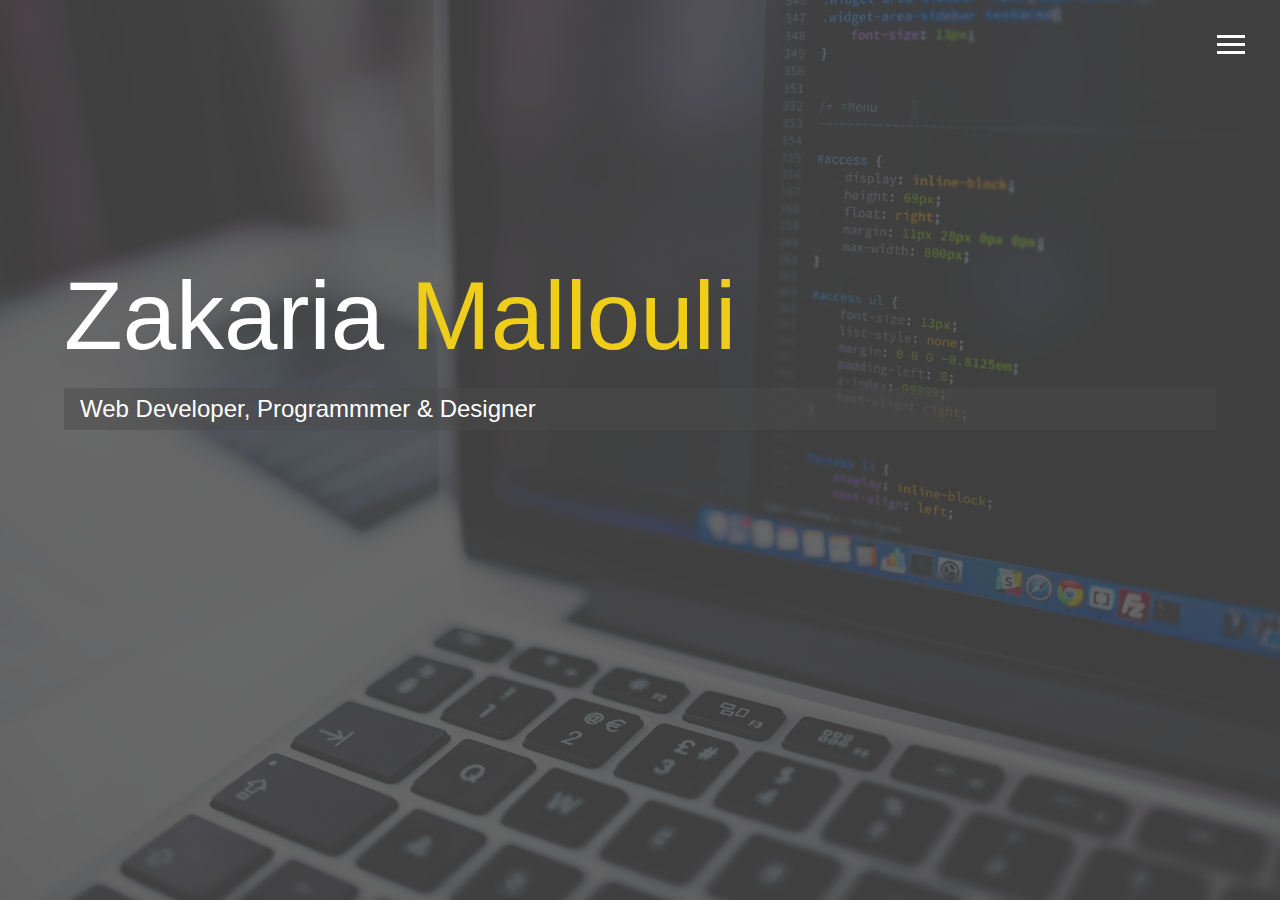
<file: index.html>
<!DOCTYPE html>
<html lang="en">
<head>
    <meta charset="UTF-8">
    <meta name="viewport" content="width=device-width, initial-scale=1.0">
    <title>Welcome to my portfolio</title>
    <link rel="stylesheet" href="css/main.css">
    <link rel="stylesheet" href="https://use.fontawesome.com/releases/v5.2.0/css/all.css" integrity="sha384-hWVjflwFxL6sNzntih27bfxkr27PmbbK/iSvJ+a4+0owXq79v+lsFkW54bOGbiDQ"
    crossorigin="anonymous">
</head>
<body id="bg-img">

    <header>

        <div class="menu-btn">
            <div class="btn-line"></div>
            <div class="btn-line"></div>
            <div class="btn-line"></div>
        </div>

        <nav class="menu">
            <div class="menu-branding">
                <div class="portrait"></div>
            </div>
            <ul class="menu-nav">
                <li class="nav-item current">
                    <a href="/" class="nav-link">Home</a>
                </li>
                <li class="nav-item">
                    <a href="about.html" class="nav-link">About me</a>
                </li>
                <li class="nav-item">
                    <a href="work.html" class="nav-link">My work</a>
                </li>
                <li class="nav-item">
                    <a href="contact.html" class="nav-link">How to Reach me</a>
                </li>
            </ul>
        </nav>
    </header>
    <main id="home">
        <h1 class="lg-heading">
            Zakaria <span class="text-secondary">Mallouli</span>
        </h1>
        <h2 class="sm-heading">
            Web Developer, Programmmer & Designer 
        </h2>
        <div class="icons">
            <a href="#!">
                <i class="fab fa-twitter fa-2x"></i>
            </a>
            <a href="#!">
                <i class="fab fa-facebook fa-2x"></i>
            </a>
            <a href="#!">
                <i class="fab fa-linkedin fa-2x"></i>
            </a>
            <a href="#!">
                <i class="fab fa-github fa-2x"></i>
            </a>
            <a href="#!">
                <i class="fab fa-instagram fa-2x"></i>
            </a>
        </div>

    </main>


    <script src="js/main.js"></script>
</body>
</html>
</file>
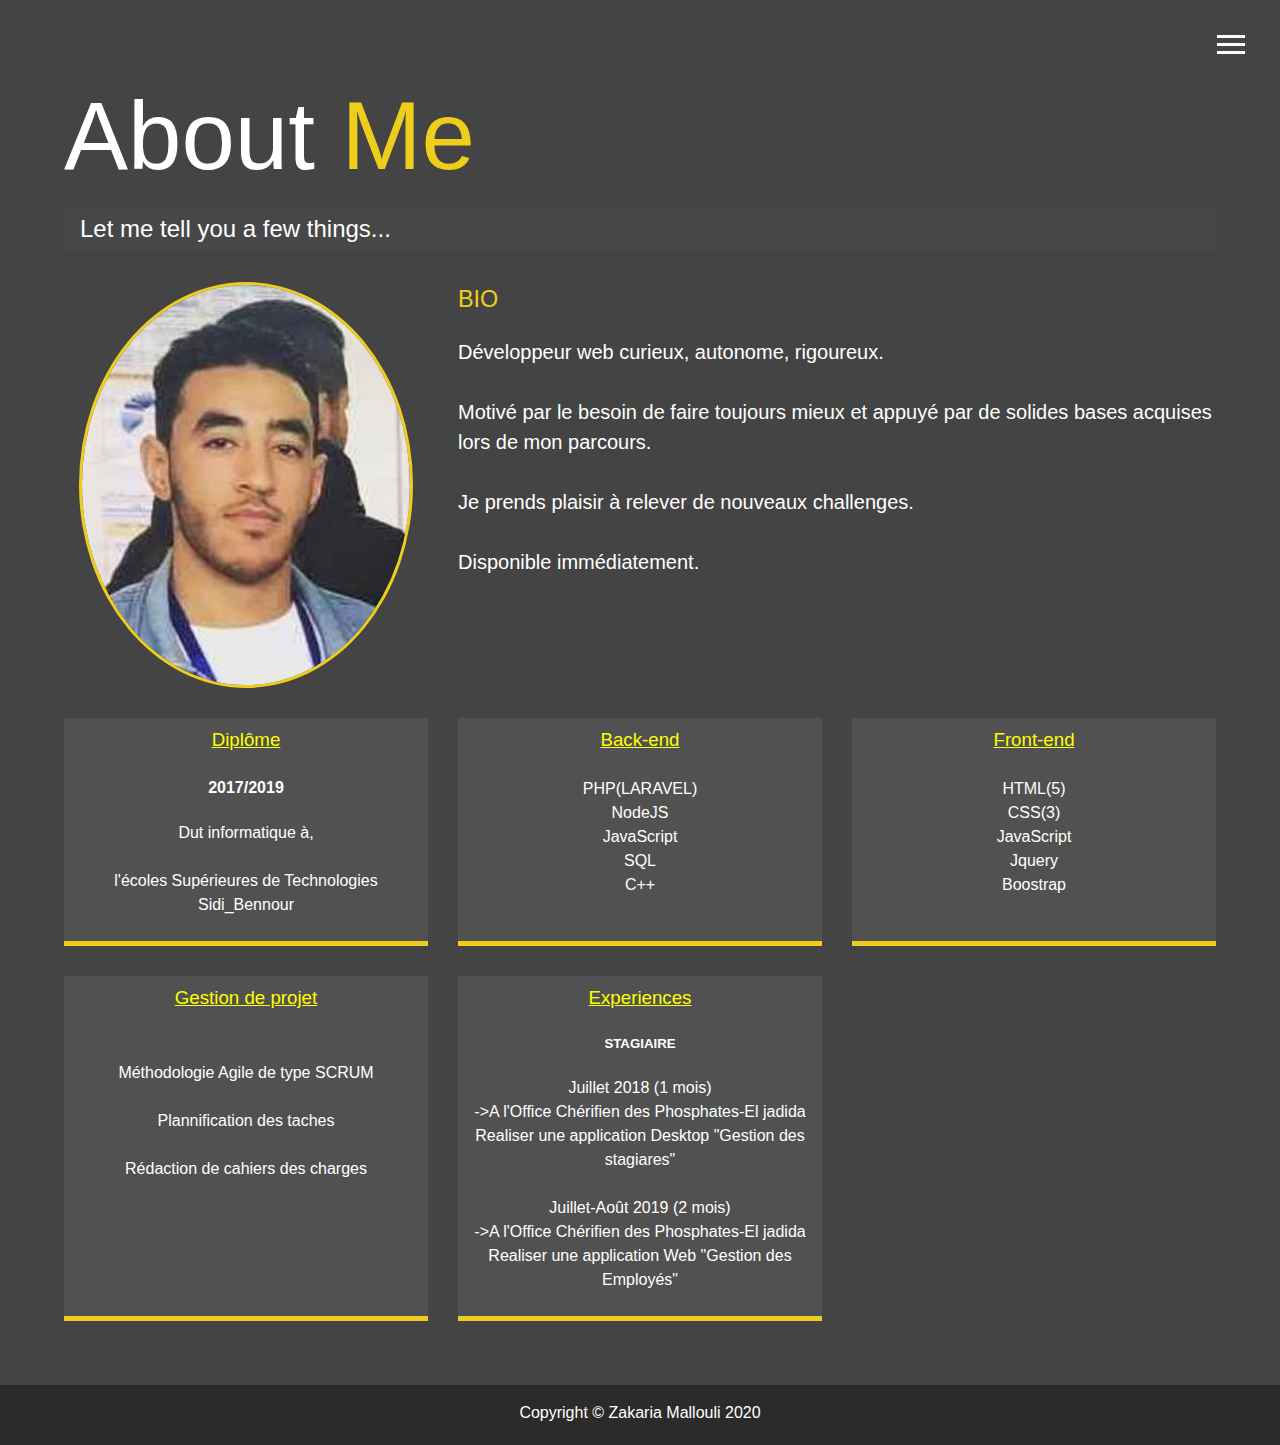
<file: about.html>
<!DOCTYPE html>
<html lang="en">

<head>
  <meta charset="UTF-8">
  <meta name="viewport" content="width=device-width, initial-scale=1.0">
  <meta http-equiv="X-UA-Compatible" content="ie=edge">
  <link rel="stylesheet" href="https://use.fontawesome.com/releases/v5.2.0/css/all.css" integrity="sha384-hWVjflwFxL6sNzntih27bfxkr27PmbbK/iSvJ+a4+0owXq79v+lsFkW54bOGbiDQ"
    crossorigin="anonymous">

  <link rel="stylesheet" href="css/main.css">
  <title>About Me</title>
</head>

<body>
  <header>
    <div class="menu-btn">
      <div class="btn-line"></div>
      <div class="btn-line"></div>
      <div class="btn-line"></div>
    </div>

    <nav class="menu">
      <div class="menu-branding">
        <div class="portrait"></div>
      </div>
      <ul class="menu-nav">
        <li class="nav-item">
          <a href="index.html" class="nav-link">
            Home
          </a>
        </li>
        <li class="nav-item current">
          <a href="about.html" class="nav-link">
            About Me
          </a>
        </li>
        <li class="nav-item">
          <a href="work.html" class="nav-link">
            My Work
          </a>
        </li>
        <li class="nav-item">
          <a href="contact.html" class="nav-link">
            How To Reach Me
          </a>
        </li>
      </ul>
    </nav>
  </header>

  <main id="about">
    <h1 class="lg-heading">
      About
      <span class="text-secondary">Me</span>
    </h1>
    <h2 class="sm-heading">
      Let me tell you a few things...
    </h2>
    <div class="about-info">
      <img src="img/p1.jpeg" alt="Zakaria Mallouli" class="bio-image">

      <div class="bio">
        <h3 class="text-secondary">BIO</h3>
        <p>Développeur web curieux, autonome, rigoureux.<br/><br/>
            Motivé par le besoin de faire toujours mieux et appuyé par de solides bases acquises lors de mon parcours.<br/><br/>
             Je prends plaisir à relever de nouveaux challenges.<br/><br/> Disponible immédiatement.<br/></p>
      </div>

      <div class="job job-1">
        <center>
        <h3 style="color: yellow;"><U>Diplôme</U></h3>
        <h4>2017/2019</h4>
        <p>Dut informatique à,<br/><br/>
        l'écoles Supérieures de Technologies Sidi_Bennour<br/>
        </p>
      </center>
      </div>

      
      <div class="job job-2">
        <center>
        <h3 style="color: yellow;"><U>Back-end</U></h3>
        <h5></h5>
        <p>PHP(LARAVEL)<br/>
          NodeJS<br/>
          JavaScript<br/>
          SQL<br/>
          C++<br/>
        </p>
      </center>
      </div>

      <div class="job job-3">
        <center>
        <h3 style="color: yellow;"><U>Front-end</U></h3>
        <h5></h5>
        <p>HTML(5)<br/>
          CSS(3)<br/>
          JavaScript<br/>
          Jquery<br/>
          Boostrap<br/>
        </p>
      </center>
      </div>
    </div>

    <div class="about-info">
    
      <div class="job job-2">
        <center>
        <h3 style="color: yellow;"><U>Experiences</U></h3>
        <h5>STAGIAIRE</h5>
        <p>Juillet 2018 (1 mois)<br/>
        ->A l'Office Chérifien des Phosphates-El jadida<br/>
        Realiser une application Desktop "Gestion des stagiares" <br/><br/>
        Juillet-Août 2019 (2 mois)<br/>
        ->A l'Office Chérifien des Phosphates-El jadida<br/>
        Realiser une application Web "Gestion des Employés"<br/>
        </p>
      </center>
      </div>

      <div class="job job-1">
        <center>
        <h3 style="color: yellow;"><U>Gestion de projet</U></h3>
        <h6></h6>
        <p><br/>Méthodologie Agile de type SCRUM<br/><br/>
          Plannification des taches<br/><br/>
          Rédaction de cahiers des charges</p>
        </center>
      </div>

      
    </div>
   
  </main>

  <footer id="main-footer">
    Copyright &copy; Zakaria Mallouli 2020
  </footer>

  <script src="js/main.js"></script>
</body>


</html>
</file>
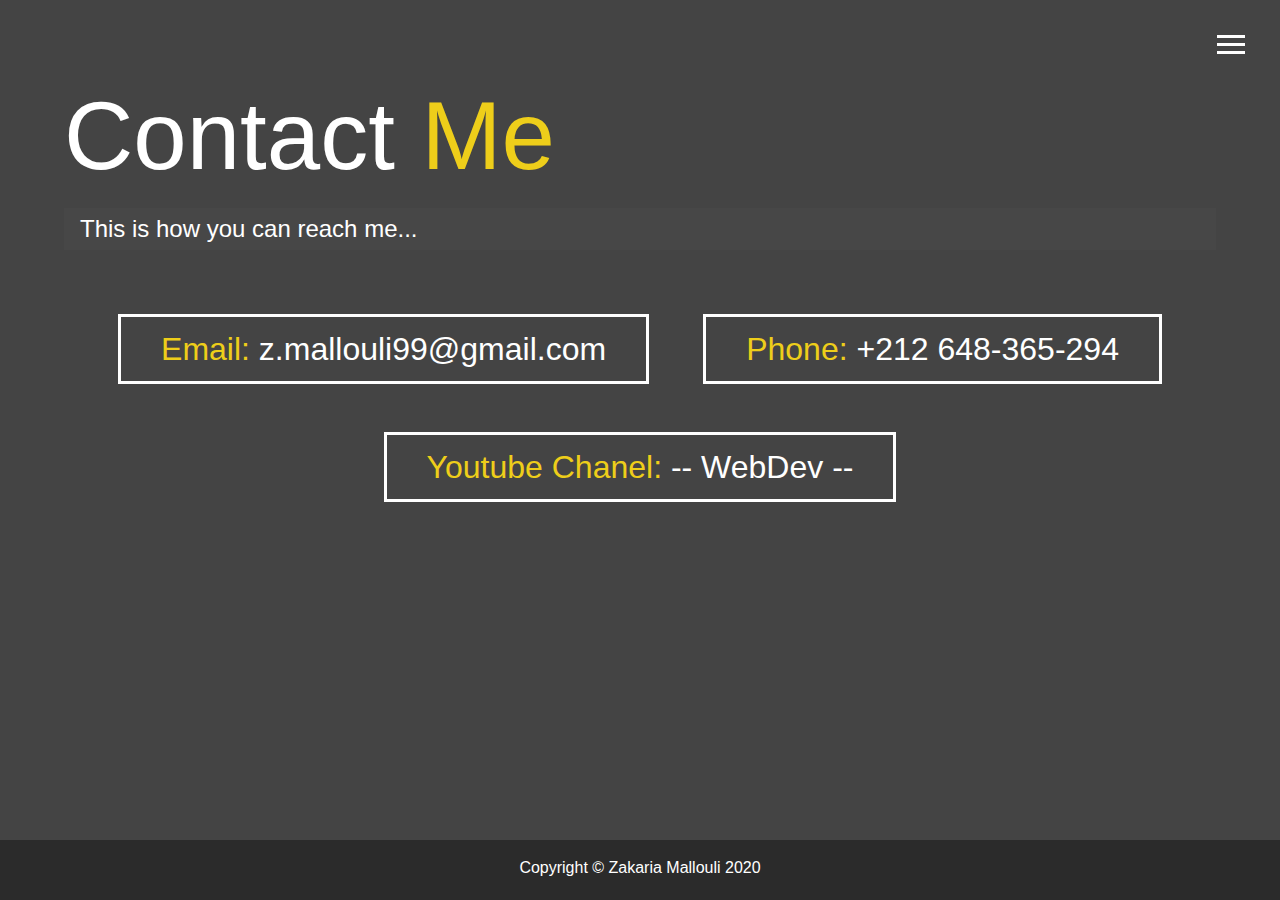
<file: contact.html>
<!DOCTYPE html>
<html lang="en">

<head>
  <meta charset="UTF-8">
  <meta name="viewport" content="width=device-width, initial-scale=1.0">
  <meta http-equiv="X-UA-Compatible" content="ie=edge">
  <link rel="stylesheet" href="https://use.fontawesome.com/releases/v5.2.0/css/all.css" integrity="sha384-hWVjflwFxL6sNzntih27bfxkr27PmbbK/iSvJ+a4+0owXq79v+lsFkW54bOGbiDQ"
    crossorigin="anonymous">

  <link rel="stylesheet" href="css/main.css">
  <title>About Me</title>
</head>

<body>
  <header>
    <div class="menu-btn">
      <div class="btn-line"></div>
      <div class="btn-line"></div>
      <div class="btn-line"></div>
    </div>

    <nav class="menu">
      <div class="menu-branding">
        <div class="portrait"></div>
      </div>
      <ul class="menu-nav">
        <li class="nav-item">
          <a href="index.html" class="nav-link">
            Home
          </a>
        </li>
        <li class="nav-item">
          <a href="about.html" class="nav-link">
            About Me
          </a>
        </li>
        <li class="nav-item">
          <a href="work.html" class="nav-link">
            My Work
          </a>
        </li>
        <li class="nav-item current">
          <a href="contact.html" class="nav-link">
            How To Reach Me
          </a>
        </li>
      </ul>
    </nav>
  </header>

  <main id="contact">
    <h1 class="lg-heading">
      Contact
      <span class="text-secondary">Me</span>
    </h1>
    <h2 class="sm-heading">
      This is how you can reach me...
    </h2>
    <div class="boxes">
        <div>
            <span class="text-secondary">Email:</span> z.mallouli99@gmail.com 
        </div>
        <div>
            <span class="text-secondary">Phone:</span> +212 648-365-294 
        </div>
        <div>
            <span class="text-secondary">Youtube Chanel:</span> -- <a href="https://www.youtube.com/channel/UCj5Ajw7o-Ia3H5a8G6T6EJA">WebDev</a> --
        </div>
    </div>
  </main>

  <footer id="main-footer">
    Copyright &copy; Zakaria Mallouli 2020
  </footer>

  <script src="js/main.js"></script>
</body>

</html>
</file>
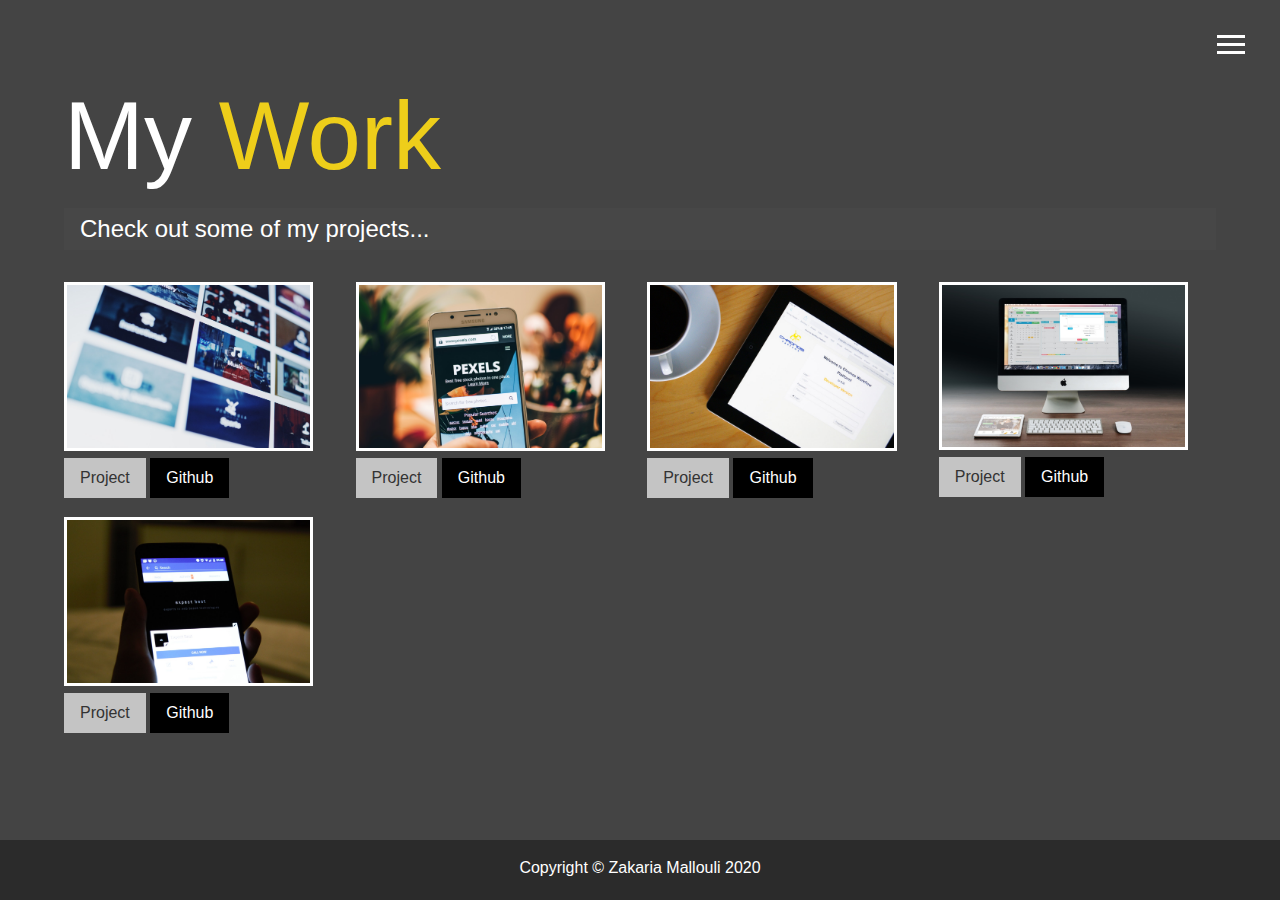
<file: work.html>
<!DOCTYPE html>
<html lang="en">

<head>
  <meta charset="UTF-8">
  <meta name="viewport" content="width=device-width, initial-scale=1.0">
  <meta http-equiv="X-UA-Compatible" content="ie=edge">
  <link rel="stylesheet" href="https://use.fontawesome.com/releases/v5.2.0/css/all.css" integrity="sha384-hWVjflwFxL6sNzntih27bfxkr27PmbbK/iSvJ+a4+0owXq79v+lsFkW54bOGbiDQ"
    crossorigin="anonymous">
  <link rel="stylesheet" href="css/main.css">
  <title>View My Work</title>
</head>

<body>
  <header>
    <div class="menu-btn">
      <div class="btn-line"></div>
      <div class="btn-line"></div>
      <div class="btn-line"></div>
    </div>

    <nav class="menu">
      <div class="menu-branding">
        <div class="portrait"></div>
      </div>
      <ul class="menu-nav">
        <li class="nav-item">
          <a href="index.html" class="nav-link">
            Home
          </a>
        </li>
        <li class="nav-item">
          <a href="about.html" class="nav-link">
            About Me
          </a>
        </li>
        <li class="nav-item current">
          <a href="work.html" class="nav-link">
            My Work
          </a>
        </li>
        <li class="nav-item">
          <a href="contact.html" class="nav-link">
            How To Reach Me
          </a>
        </li>
      </ul>
    </nav>
  </header>

  <main id="work">
    <h1 class="lg-heading">
      My
      <span class="text-secondary">Work</span>
    </h1>
    <h2 class="sm-heading">
      Check out some of my projects...
    </h2>
    <div class="projects">
      <div class="item">
        <a href="#!">
          <img src="img/projects/project1.jpg" alt="Project">
        </a>
        <a href="#" class="btn-light">
          <i class="fas fa-eye"></i> Project
        </a>
        <a href="#" class="btn-dark">
          <i class="fab fa-github"></i> Github
        </a>
      </div>
      <div class="item">
        <a href="#!">
          <img src="img/projects/project2.jpg" alt="Project">
        </a>
        <a href="#" class="btn-light">
          <i class="fas fa-eye"></i> Project
        </a>
        <a href="#" class="btn-dark">
          <i class="fab fa-github"></i> Github
        </a>
      </div>
      <div class="item">
        <a href="#!">
          <img src="img/projects/project3.jpg" alt="Project">
        </a>
        <a href="#" class="btn-light">
          <i class="fas fa-eye"></i> Project
        </a>
        <a href="#" class="btn-dark">
          <i class="fab fa-github"></i> Github
        </a>
      </div>
      <div class="item">
        <a href="#!">
          <img src="img/projects/project4.jpg" alt="Project">
        </a>
        <a href="#" class="btn-light">
          <i class="fas fa-eye"></i> Project
        </a>
        <a href="#" class="btn-dark">
          <i class="fab fa-github"></i> Github
        </a>
      </div>
      <div class="item">
        <a href="#!">
          <img src="img/projects/project5.jpg" alt="Project">
        </a>
        <a href="#" class="btn-light">
          <i class="fas fa-eye"></i> Project
        </a>
        <a href="#" class="btn-dark">
          <i class="fab fa-github"></i> Github
        </a>
      </div>
    </div>
  </main>

  <footer id="main-footer">
    Copyright &copy; Zakaria Mallouli 2020
  </footer>

  <script src="js/main.js"></script>
</body>

</html>
</file>
<file: css/main.css>
.menu-btn {
  position: absolute;
  z-index: 3;
  right: 35px;
  top: 35px;
  cursor: pointer;
  transition: all 0.5s ease-out; }
  .menu-btn .btn-line {
    width: 28px;
    height: 3px;
    margin: 0 0 5px 0;
    background: #fff;
    transition: all 0.5s ease-out; }
  .menu-btn.close {
    transform: rotate(180deg); }
    .menu-btn.close .btn-line:nth-child(1) {
      transform: rotate(90deg) translate(5px, 8px); }
    .menu-btn.close .btn-line:nth-child(2) {
      transform: rotate(90deg) translate(7px, -1px); }
    .menu-btn.close .btn-line:nth-child(3) {
      transform: rotate(90deg) translate(7px, -10px); }

.menu {
  position: fixed;
  top: 0;
  width: 100%;
  opacity: 0.9;
  visibility: hidden; }
  .menu.show {
    visibility: visible; }
  .menu-branding, .menu-nav {
    display: flex;
    flex-flow: column wrap;
    align-items: center;
    justify-content: center;
    float: left;
    width: 50%;
    width: 50%;
    height: 100vh;
    overflow: hidden; }
  .menu-nav {
    margin: 0;
    padding: 0;
    background: #373737;
    list-style: none;
    transform: translate3d(0, -100%, 0);
    transition: all 0.5s ease-out; }
    .menu-nav.show {
      transform: translate3d(0, 0, 0); }
  .menu-branding {
    background: #444;
    transform: translate3d(0, 100%, 0);
    transition: all 0.5s ease-out; }
    .menu-branding.show {
      transform: translate3d(0, 0, 0); }
    .menu-branding .portrait {
      width: 225px;
      height: 225px;
      background: url("../img/team.jpg");
      border-radius: 50%;
      border: solid 3px #eece1a; }
  .menu .nav-item {
    transform: translate3d(600px, 0, 0);
    transition: all 0.5s ease-out; }
    .menu .nav-item.show {
      transform: translate3d(0, 0, 0); }
    .menu .nav-item.current > a {
      color: #eece1a; }
  .menu .nav-link {
    display: inline-block;
    position: relative;
    font-size: 30px;
    text-transform: uppercase;
    padding: 1rem 0;
    font-weight: 300;
    color: #fff;
    text-decoration: none;
    transition: all 0.5s ease-out; }
    .menu .nav-link:hover {
      color: #eece1a; }

.nav-item:nth-child(1) {
  transition-delay: 0.1s; }

.nav-item:nth-child(2) {
  transition-delay: 0.2s; }

.nav-item:nth-child(3) {
  transition-delay: 0.3s; }

.nav-item:nth-child(4) {
  transition-delay: 0.4s; }

@media screen and (min-width: 1171px) {
  .projects {
    grid-template-columns: repeat(4, 1fr); } }

@media screen and (min-width: 769px) and (max-width: 1170px) {
  .projects {
    grid-template-columns: repeat(3, 1fr); } }

@media screen and (max-width: 768px) {
  main {
    align-items: center;
    text-align: center; }
    main .lg-heading {
      line-height: 1;
      margin-bottom: 1rem; }
  ul.menu-nav,
  div.menu-branding {
    float: none;
    width: 100%;
    min-height: 0; }
    ul.menu-nav.show,
    div.menu-branding.show {
      transform: translate3d(0, 0, 0); }
  .menu-nav {
    height: 75vh;
    transform: translate3d(-100%, 0, 0);
    font-size: 24px; }
  .menu-branding {
    height: 25vh;
    transform: translate3d(100%, 0, 0); }
    .menu-branding .portrait {
      background: url("../img/portrait_small.jpg");
      width: 150px;
      height: 150px; }
  .about-info {
    grid-template-areas: 'bioimage'
 'bio'
 'job1'
 'job2'
 'job3';
    grid-template-columns: 1fr; }
  .projects {
    grid-template-columns: repeat(2, 1fr); } }

@media screen and (max-width: 500px) {
  main {
    padding: 2rem; }
    main #home h1 {
      margin-top: 10vh; }
    main .lg-heading {
      margin-top: 1rem;
      font-size: 5rem; }
  .projects {
    grid-template-columns: 1fr; } }

* {
  box-sizing: border-box; }

body {
  background: #444;
  color: #fff;
  height: 100%;
  margin: 0;
  font-family: 'Segoe UI', Tahoma, Geneva, Verdana, sans-serif;
  line-height: 1.5; }
  body#bg-img {
    background: url(../img/background.jpg);
    background-attachment: fixed;
    background-size: cover; }
    body#bg-img:after {
      content: '';
      position: absolute;
      top: 0;
      right: 0;
      width: 100%;
      height: 100%;
      z-index: -1;
      background: rgba(68, 68, 68, 0.8); }

h1,
h2,
h3 {
  margin: 0;
  font-weight: 400; }
  h1.lg-heading,
  h2.lg-heading,
  h3.lg-heading {
    font-size: 6rem; }
  h1.sm-heading,
  h2.sm-heading,
  h3.sm-heading {
    margin-bottom: 2rem;
    padding: 0.2rem 1rem;
    background: rgba(73, 73, 73, 0.5); }

a {
  color: #fff;
  text-decoration: none; }

header {
  position: fixed;
  z-index: 2;
  width: 100%; }

.text-secondary {
  color: #eece1a; }

main {
  padding: 4rem;
  min-height: calc(100vh - 60px); }
  main .icons {
    margin-top: 1rem;
  }
    main .icons a {
      padding: 0.4rem; }
      main .icons a:hover {
        color: #eece1a;
        transition: all 0.5s ease-out; }
  main#home {
    overflow: hidden; }
    main#home h1 {
      margin-top: 20vh; }

.about-info {
  display: grid;
  grid-gap: 30px;
  grid-template-areas: 'bioimage bio bio'
 'job1 job2 job3';
  grid-template-columns: repeat(3, 1fr); }
  .about-info .bio-image {
    grid-area: bioimage;
    margin: auto;
    border-radius: 50%;
    border: #eece1a 3px solid; }
  .about-info .bio {
    grid-area: bio;
    font-size: 1.25rem; }
  .about-info .job-1 {
    grid-area: job1; }
  .about-info .job-2 {
    grid-area: job2; }
  .about-info .job-3 {
    grid-area: job3; }
  .about-info .job {
    background: #515151;
    padding: 0.5rem;
    border-bottom: #eece1a 5px solid; }

.projects {
  display: grid;
  grid-gap: 0.9rem;
  grid-template-columns: repeat(3, 1fr); }
  .projects img {
    width: 90%;
    border: 3px #fff solid; }
    .projects img:hover {
      opacity: 0.5;
      border-color: #eece1a;
      transition: all 0.5s ease-out; }

.boxes {
  display: flex;
  flex-wrap: wrap;
  justify-content: space-evenly;
  align-items: center;
  margin-top: 4rem; }
  .boxes div {
    font-size: 2rem;
    border: 3px #fff solid;
    padding: 0.5rem 2.5rem;
    margin-bottom: 3rem;
    transition: all 0.5s ease-out; }
    .boxes div:hover {
      padding: 0.5rem 1.5rem;
      background: #eece1a;
      color: #000; }
      .boxes div:hover span {
        color: #000; }

.btn, .btn-dark, .btn-light {
  display: inline-block;
  padding: 0.5rem 1rem;
  border: 0;
  margin-bottom: 0.3rem; }
  .btn:hover, .btn-dark:hover, .btn-light:hover {
    background: #eece1a;
    color: #000; }

.btn-dark {
  background: black;
  color: #fff; }

.btn-light {
  background: #c4c4c4;
  color: #333; }

#main-footer {
  text-align: center;
  padding: 1rem;
  background: #2b2b2b;
  color: #fff;
  height: 60px; }

@media screen and (min-width: 1171px) {
  .projects {
    grid-template-columns: repeat(4, 1fr); } }

@media screen and (min-width: 769px) and (max-width: 1170px) {
  .projects {
    grid-template-columns: repeat(3, 1fr); } }

@media screen and (max-width: 768px) {
  main {
    align-items: center;
    text-align: center; }
    main .lg-heading {
      line-height: 1;
      margin-bottom: 1rem; }
  ul.menu-nav,
  div.menu-branding {
    float: none;
    width: 100%;
    min-height: 0; }
    ul.menu-nav.show,
    div.menu-branding.show {
      transform: translate3d(0, 0, 0); }
  .menu-nav {
    height: 75vh;
    transform: translate3d(-100%, 0, 0);
    font-size: 24px; }
  .menu-branding {
    height: 25vh;
    transform: translate3d(100%, 0, 0); }
    .menu-branding .portrait {
      background: url('../img/team.jpg');
      width: 150px;
      height: 150px; }
  .about-info {
    grid-template-areas: 'bioimage'
 'bio'
 'job1'
 'job2'
 'job3';
    grid-template-columns: 1fr; }
  .projects {
    grid-template-columns: repeat(2, 1fr); } }

@media screen and (max-width: 500px) {
  main {
    padding: 2rem; }
    main #home h1 {
      margin-top: 10vh; }
    main .lg-heading {
      margin-top: 1rem;
      font-size: 5rem; }
  .projects {
    grid-template-columns: 1fr; } }
</file>
